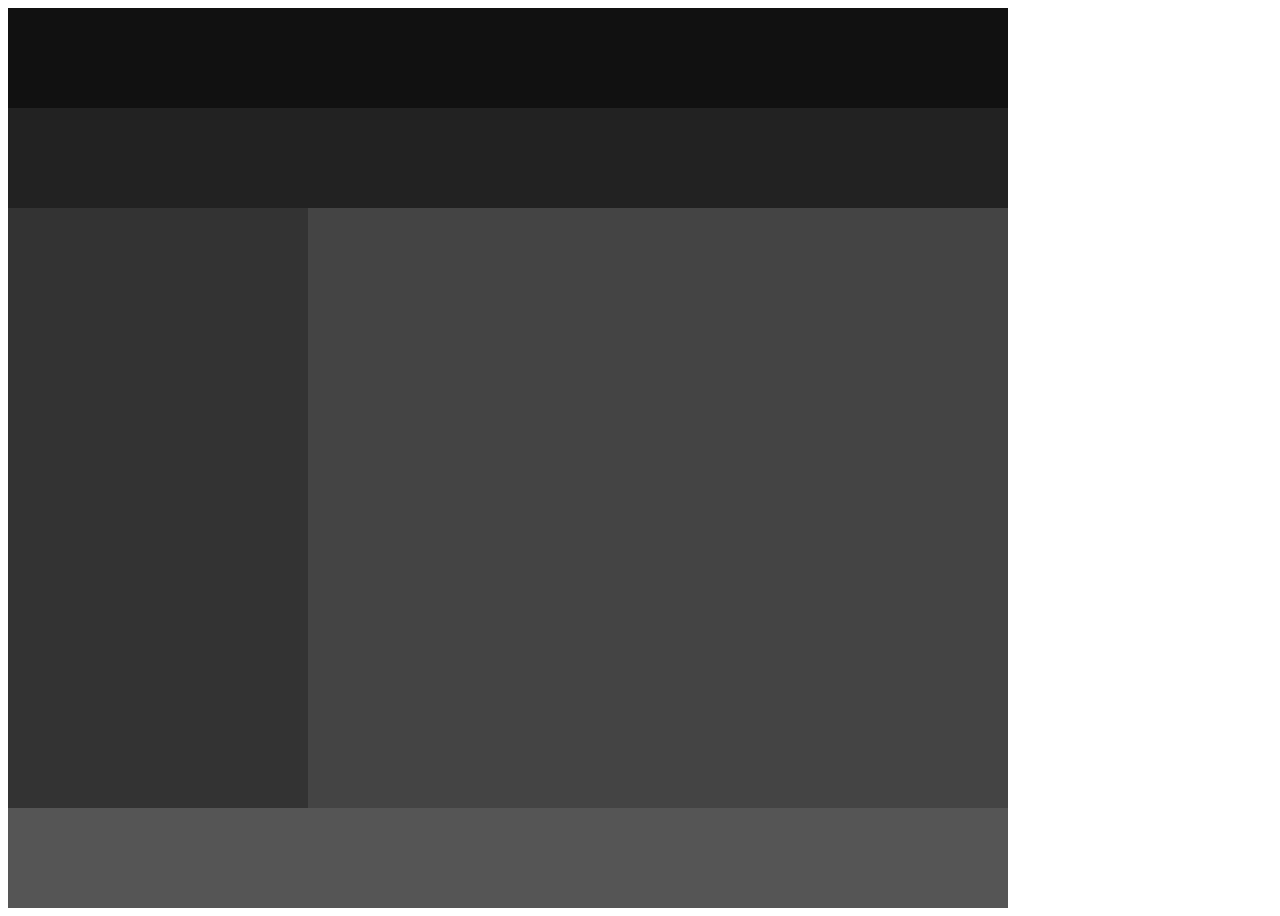
<file: layout01.html>
<!DOCTYPE html>
<html lang="ko">
<head>
    <meta charset="UTF-8">
    <meta http-equiv="X-UA-Compatible" content="IE=edge">
    <meta name="viewport" content="width=device-width, initial-scale=1.0">
    <title>layout01</title>
    <style>
        #wrap {width: 1000px; margin: 0 auto;}
        .header {width: 1000px; height: 100px; background: #111;}
        .nav {width: 1000px; height: 100px; background: #222;}
        .side {float: left; width: 300px; height: 600px; background: #333;}
        .contents {float: left; width: 700px; height: 600px; background: #444;}
        .footer {clear: both; width: 1000px; height: 100px; background: #555;}
    </style>
</head>
<body>
    <div class="wrap">
        <div class="header"></div>
        <div class="nav"></div>
        <div class="side"></div>
        <div class="contents"></div>
        <div class="footer"></div>
    </div>
    
</body>
</html>
</file>
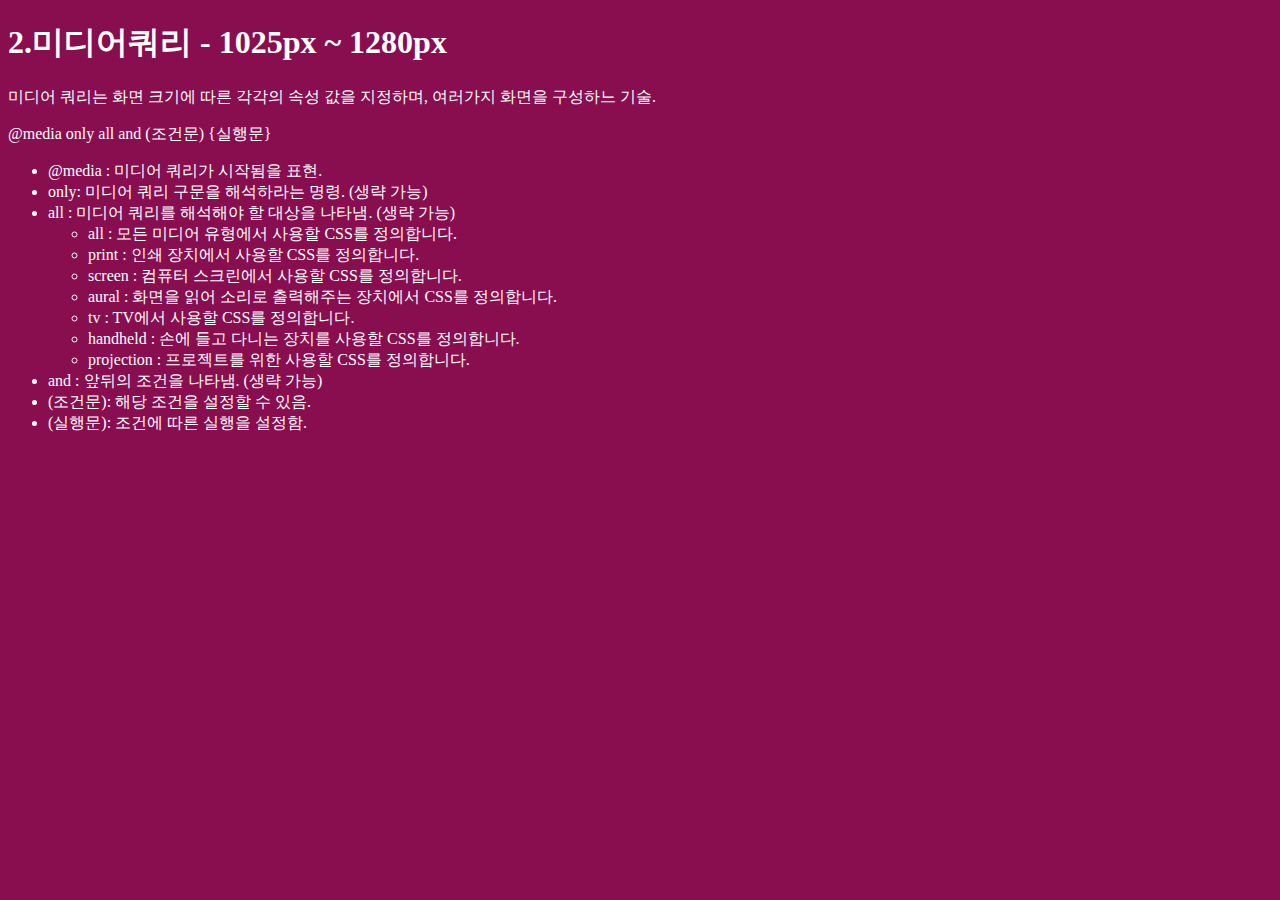
<file: layout02.html>
<!DOCTYPE html>
<html lang="ko">
<head>
    <meta charset="UTF-8">
    <meta http-equiv="X-UA-Compatible" content="IE=edge">
    <meta name="viewport" content="width=device-width, initial-scale=1.0">
    <title>layout02</title>
    <style>
        body {background: #b71c1c; color: #fff;}
        h1::before {content: '1.';}
        h1::after {content: ' - 기본';}
        /* 화면 너비가 0 ~ 1280px : 데탑 */
        @media only all and (max-width: 1280px) {
            body {background: #880e4f;}
            h1::before {content: '2.';}
            h1::after {content: ' - 1025px ~ 1280px';}
        }
        /* 화면 너비가 0 ~ 1024px : 데스크탑 */
        @media only all and (max-width: 1024px) {
            body {background: #4a148c;}
            h1::before {content: '3.';}
            h1::after {content: ' - 961px ~ 1024px';}
        }
        /* 화면 너비가 0 ~ 960px : 노트북 */
        @media only all and (max-width: 960px) {
            body {background: #311b92;}
            h1::before {content: '4.';}
            h1::after {content: ' - 769px ~ 960px';}
        }
        /* 화면 너비가 0 ~ 768px : 타블렛 */
        @media only all and (max-width: 768px) {
            body {background: #4a148c;}
            h1::before {content: '5.';}
            h1::after {content: ' - 577px ~ 768px';}
        }
        /* 화면 너비가 0 ~ 576px : 모바일 */
        @media only all and (max-width: 576px) {
            body {background: #004d40;}
            h1::before {content: '6.';}
            h1::after {content: ' - 0px ~ 576px';}
        }
    </style>
</head>
<body>
    <h1>미디어쿼리</h1>
    <p>미디어 쿼리는 화면 크기에 따른 각각의 속성 값을 지정하며, 여러가지 화면을 구성하느 기술.</p>
    <p>@media only all and (조건문) {실행문}</p>
    <ul>
        <li>@media :  미디어 쿼리가 시작됨을 표현.</li>
        <li>only: 미디어 쿼리 구문을 해석하라는 명령. (생략 가능)</li>
        <li>all : 미디어 쿼리를 해석해야 할 대상을 나타냄. (생략 가능)
            <ul>
                <li>all : 모든 미디어 유형에서 사용할 CSS를 정의합니다.</li>
                <li>print : 인쇄 장치에서 사용할 CSS를 정의합니다.</li>
                <li>screen : 컴퓨터 스크린에서 사용할 CSS를 정의합니다.</li>
                <li>aural : 화면을 읽어 소리로 출력해주는 장치에서 CSS를 정의합니다.</li>
                <li>tv : TV에서 사용할 CSS를 정의합니다.</li>
                <li>handheld : 손에 들고 다니는 장치를 사용할 CSS를 정의합니다.</li>
                <li>projection : 프로젝트를 위한 사용할 CSS를 정의합니다.</li>
            </ul>
        </li>
        <li>and : 앞뒤의 조건을 나타냄. (생략 가능)</li>
        <li>(조건문): 해당 조건을 설정할 수 있음.</li>
        <li>(실행문): 조건에 따른 실행을 설정함.</li>
    </ul>
</body>
</html>
</file>
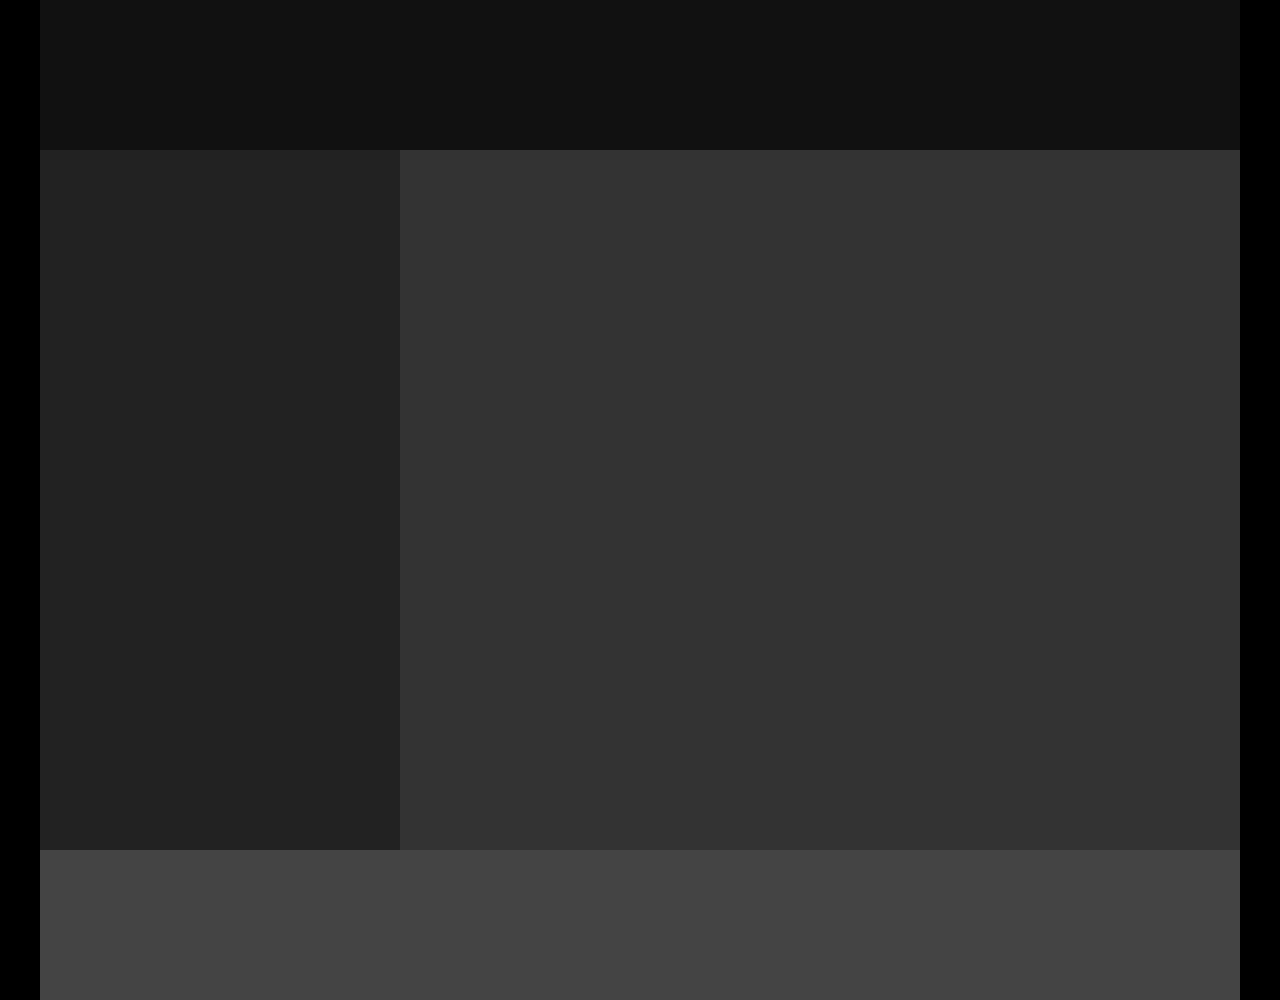
<file: layout03.html>
<!DOCTYPE html>
<html lang="ko">
<head>
    <meta charset="UTF-8">
    <meta http-equiv="X-UA-Compatible" content="IE=edge">
    <meta name="viewport" content="width=device-width, initial-scale=1.0">
    <title>layout03</title>
    <style>
        * {padding: 0; margin: 0;}
        body {background: #000;}
        #wrap {width: 1200px; margin: 0 auto;}
        header {width: 100%; height: 150px; background: #111;}
        aside {float:left; width: 30%; height: 700px; background: #222;}
        section {float:left; width: 70%; height: 700px; background: #333;}
        footer {clear: both; width: 100%; height: 150px; background: #444;}

        /* 0 ~ 1200 */
        @media (max-width: 1200px) {
            #wrap {width: 93%;}
        }

        /* 0 ~ 768 */
        @media (max-width: 768px) {
            #wrap {width: 100%;}
        }

        /* 0~ 480 */
        @media (max-width: 580px) {
            #wrap {width: 100%;}
            header {height: 300px;}
            aside {float: none; width: 100%; height: 300px;}
            section {float: none; width: 100%; height: 300px;}
        }

        
    </style>
</head>
<body>
    <div id="wrap">
        <header></header>
        <aside></aside>
        <section></section>
        <footer></footer>
    </div>
</body>
</html>
</file>
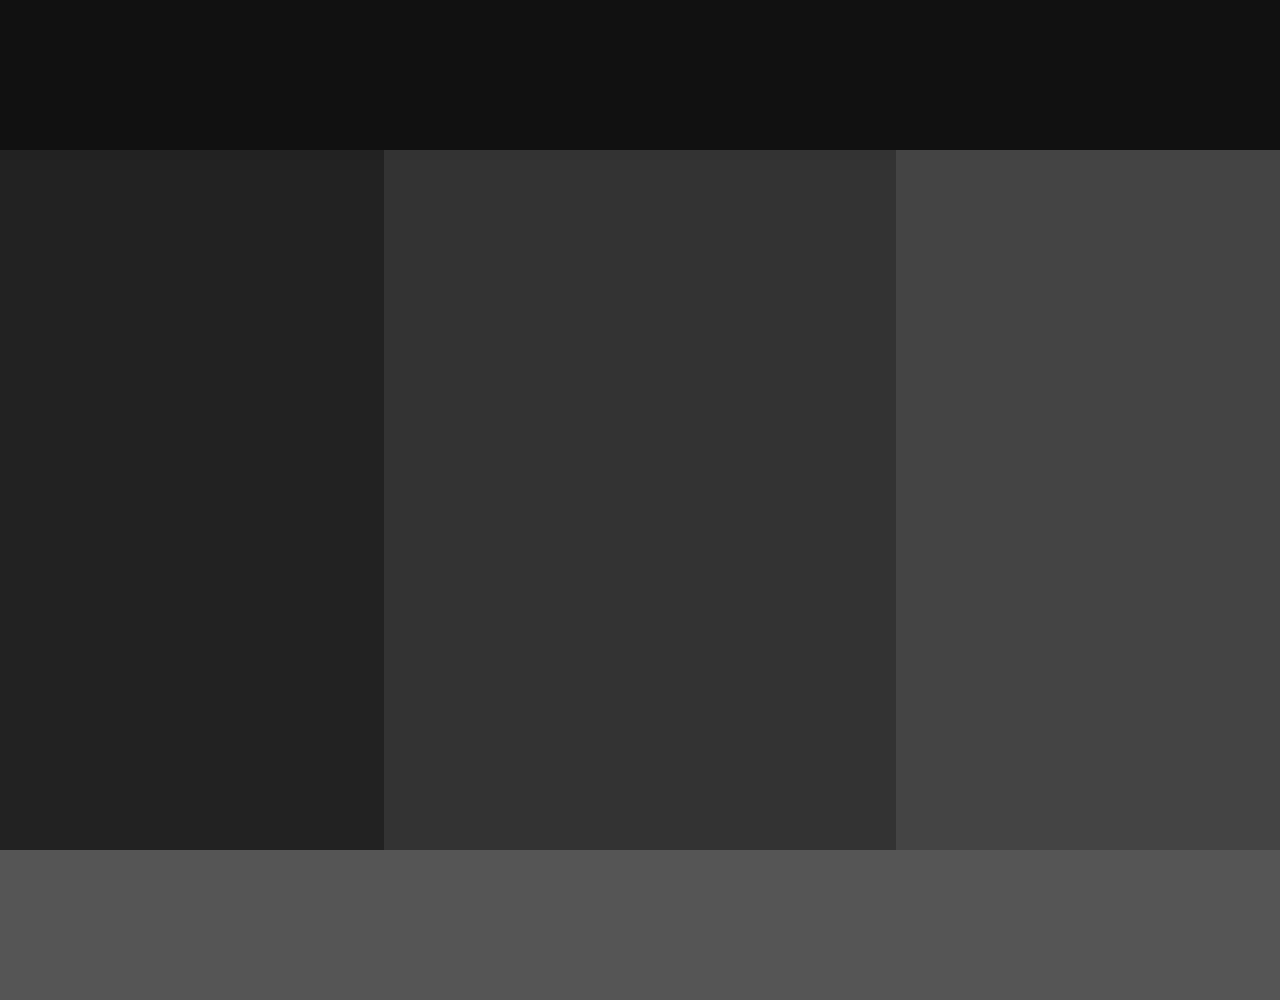
<file: layout04.html>
<!DOCTYPE html>
<html lang="ko">
<head>
    <meta charset="UTF-8">
    <meta http-equiv="X-UA-Compatible" content="IE=edge">
    <meta name="viewport" content="width=device-width, initial-scale=1.0">
    <title>layout04</title>
    <style>
        * {padding: 0; margin: 0;}
        #wrap {width: 100%; margin: 0 auto;}
        header {width: 100%; height: 150px; background: #111;}
        nav {float:left; width: 30%; height: 700px; background: #222;}
        section {float:left; width: 40%; height: 700px; background: #333;}
        article {float:left; width: 30%; height: 700px; background: #444;}
        footer {clear: both; width: 100%; height: 150px; background: #555;}

        /* 0 ~ 1200 */
        @media (max-width: 1200px) {
            nav {float:left; width: 50%; height: 200px;}
            section {width: 50%; height: 200px;}
            article {clear:both; width: 100%; height: 200px;}
        }

        /* 0 ~ 768 */
        @media (max-width: 768px) {
            nav {width: 100%; height: 200px;}
            section {width: 100%; height: 200px;}
        }

        /* 0 ~ 480 */
        @media (max-width: 567px) {
            header {height: 300px;}
            nav {width: 100%; height: 400px;}
            section {width: 100%; height: 400px;}
        }
    </style>

    
</head>
<body>
    <div id="wrap">
        <header></header>
        <nav></nav>
        <section></section>
        <article></article>
        <footer></footer>
    </div>
    
</body>
</html>
</file>
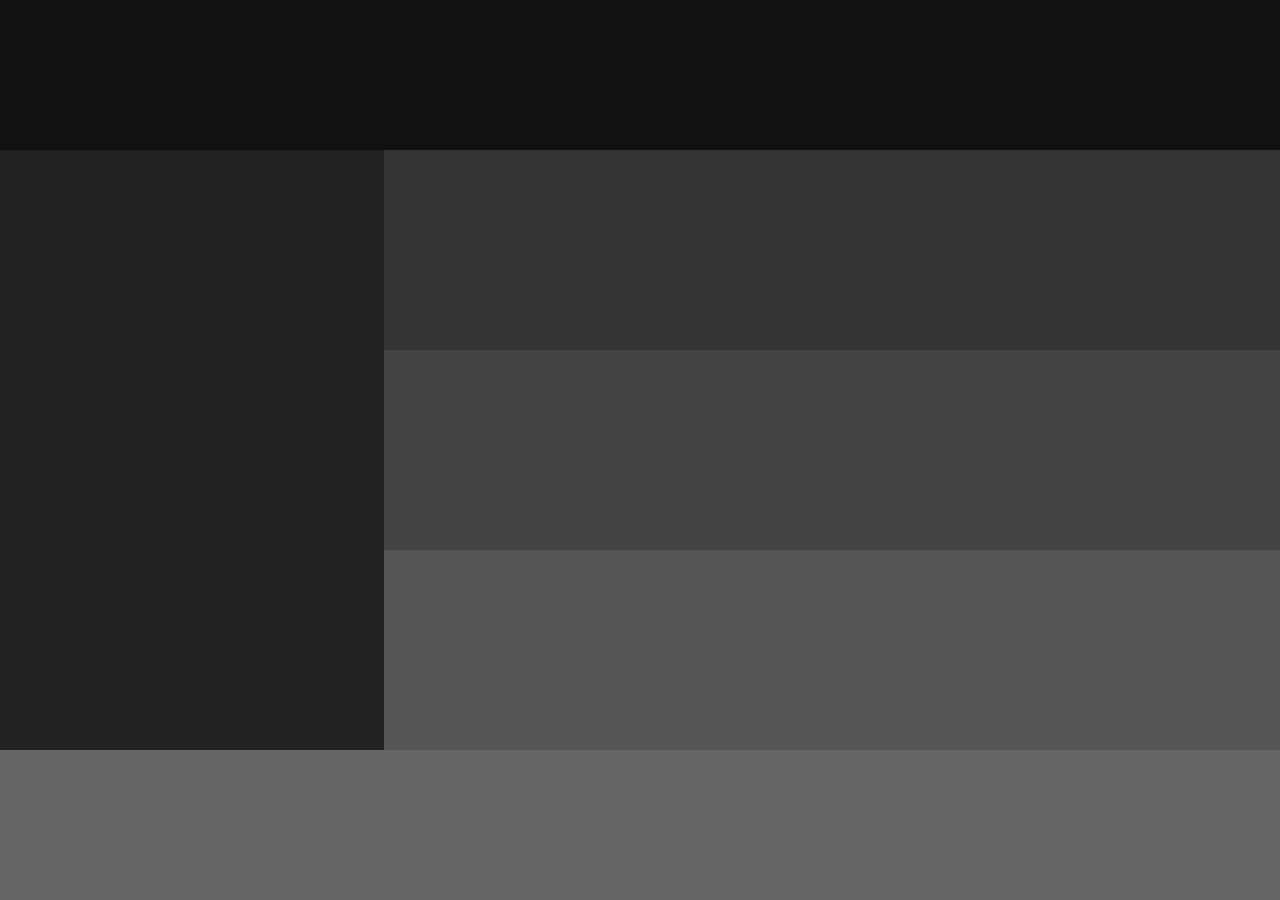
<file: layout05.html>
<!DOCTYPE html>
<html lang="ko">
<head>
    <meta charset="UTF-8">
    <meta http-equiv="X-UA-Compatible" content="IE=edge">
    <meta name="viewport" content="width=device-width, initial-scale=1.0">
    <title>layout05</title>
    <style>
        * {margin: 0; padding: 0;}
        #wrap {width: 1200px; margin: 0 auto;}
        body {background-color: #000;}
        header {width: 100%; height: 150px; background: #111;}
        nav {float:left; width: 30%; height: 600px; background: #222;}
        aside {float:left; width: 70%; height: 200px; background: #333;}
        section {float:left; width: 70%; height: 200px; background: #444;}
        article {float:left; width: 70%; height: 200px; background: #555;}
        footer {clear: both; width: 100%; height: 150px; background: #666;}

        /* 0 ~ 1200 */
        @media (max-width: 1240px) {
            #wrap {width: 100%;}
            aside {height: 300px;}
            section {height: 300px;}
            article {width: 100%;}
        }
        /* 0 ~ 768 */
        @media (max-width: 768px) {
            nav {width: 100%; height: 300px;}
            aside {width: 50%;}
            section {width: 50%;}
        }
        /* 0 ~ 480 */
        @media (max-width: 480px) {
            aside {width: 100%;}
            section {width: 100%;}
        }
    </style>
</head>
<body>
    <div class="wrap">
        <header></header>
        <nav></nav>
        <aside></aside>
        <section></section>
        <article></article>
        <footer></footer>
    </div>
    
</body>
</html>
</file>
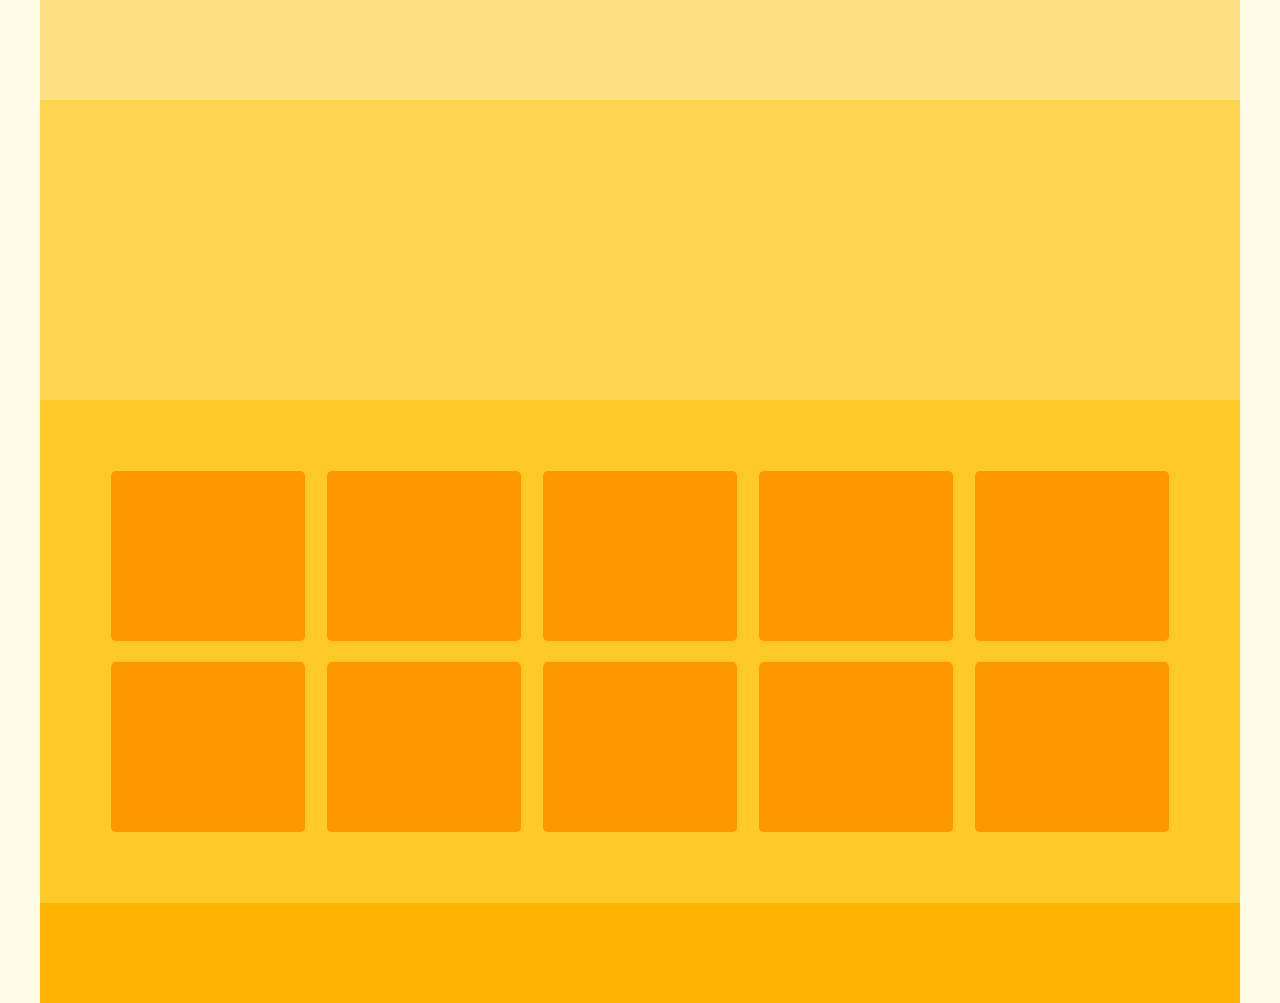
<file: layout06.html>
<!DOCTYPE html>
<html lang="ko">
<head>
    <meta charset="UTF-8">
    <meta http-equiv="X-UA-Compatible" content="IE=edge">
    <meta name="viewport" content="width=device-width, initial-scale=1.0">
    <title>layout06</title>
    <style>
        * {margin: 0; padding: 0;}
        body {background-color: #fffde7;}
        #wrap {width: 1200px; margin: 0 auto;}
        header {width: 100%; height: 100px; background-color: #ffe082;}
        article {width: 100%; height: 300px; background-color: #ffd54f;}
        section {overflow: hidden; padding: 5%; width: 90%; background-color: #ffca28;}
        section > div {width: 18%; margin: 1%; height: 170px; float: left; background-color: #ff9800; border-radius: 5px;}
        footer {width: 100%; height: 100px; background-color: #ffb300;}

        /* 0 ~ 1200 */
        @media (max-width: 1220px) {
            #wrap {width: 100%;}
    
        }
        /* 0 ~ 768 */
        @media (max-width: 768px) {
            #wrap {width: 100%;}
            section > div {width: 31%;}
            section > div:nth-child(10) {display: none;}
        }
        /* 0 ~ 480 */
        @media (max-width: 520px) {
            #wrap {width: 100%;}
            section > div {width: 48%;}
            section > div:nth-child(10) {display: block;}
        }
    </style>
</head>
<body>
    <div id="wrap">
        <header></header>
        <article></article>
        <section>
            <div></div>
            <div></div>
            <div></div>
            <div></div>
            <div></div>
            <div></div>
            <div></div>
            <div></div>
            <div></div>
            <div></div>
        </section>
        <footer></footer>
    </div>
</body>
</html>
</file>
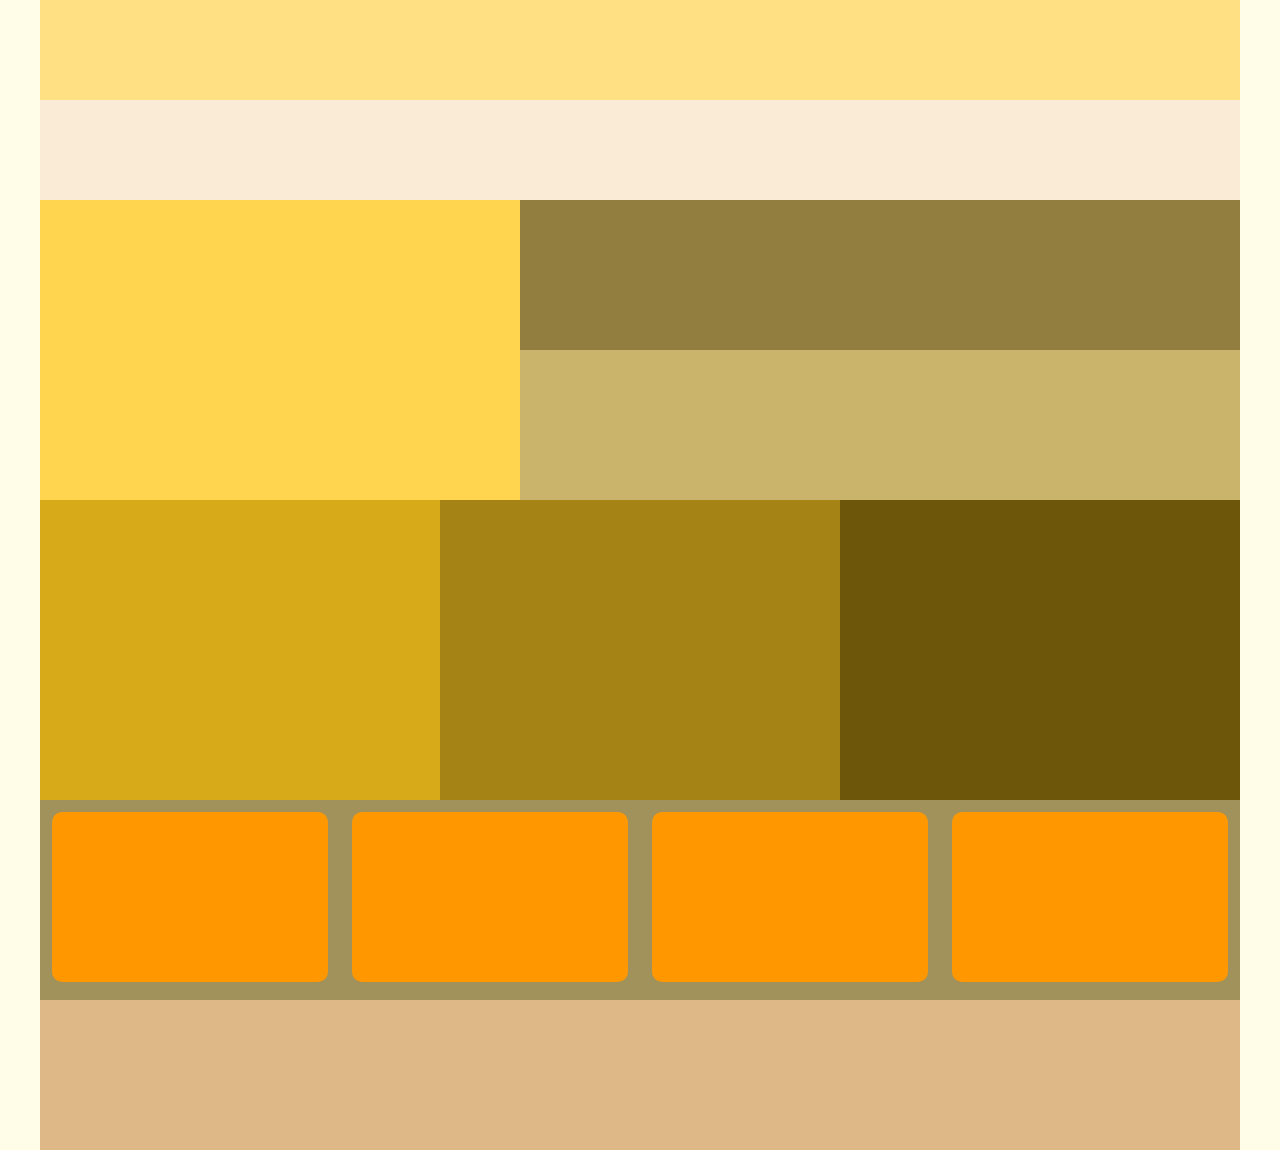
<file: layout07.html>
<!DOCTYPE html>
<html lang="ko">
<head>
    <meta charset="UTF-8">
    <meta http-equiv="X-UA-Compatible" content="IE=edge">
    <meta name="viewport" content="width=device-width, initial-scale=1.0">
    <title>layout07</title>
    <style>
        * {margin: 0; padding: 0;}
        body {background-color: #fffde7;}
        .wrap {width: 1200px; margin: 0 auto;}
        header {width: 100%; height: 100px; background-color: #ffe082;}
        article {width: 100%; height: 100px; background-color: antiquewhite;}
        aside {float: left; width: 40%; height: 300px; background-color: #ffd54f;}
        .article1 {float: left; width: 60%; height: 150px; background-color: #927f40;}
        .article2 {float: left; width: 60%; height: 150px; background-color: #cab46c;}
        .article3 {float: left; width: 33.333333%; height: 300px; background-color: #d6aa18;}
        .article4 {float: left; width: 33.333333%; height: 300px; background-color: #a58314;}
        .article5 {float: left; width: 33.333333%; height: 300px; background-color: #6d560a;}
        .article6 {overflow: hidden; float: left; width: 100%; height: 200px; background-color: #a1915b;}
        .article6 > div {width: 23%; padding-top: 20px; margin: 1%; height: 150px; float: left; background-color: #ff9800; border-radius: 10px;}
        footer {clear: both; width: 100%; height: 150px; background-color: burlywood;}

        /* 0 ~ 1200 */
        @media (max-width: 1220px) {
            .wrap {width: 100%;}
            .article3 {display: none;}
            .article4 {width: 50%;}
            .article5 {width: 50%;}
            .article6 > div {width: 31.3333%;}
            .article6 > div:nth-child(4) {display: none;}

        }
        /* 0 ~ 768 */
        @media (max-width: 768px) {
            .wrap {width: 100%;}
            .article3 {display: none;}
            .article4 {width: 100%;}
            .article5 {width: 100%;}
            .article6 {}
            .article6 > div {}
        }
        /* 0 ~ 480 */
        @media (max-width: 520px) {
            .wrap {width: 100%;}
            .article6 {height: 180px; padding-left: 30px;}
            .article6 > div {width: 80%; height: 30px;}
        }
    </style>
</head>
<body>
    <div class="wrap">
        <header></header>
        <article></article>
        <aside></aside>
        <section class="article1"></section>
        <section class="article2"></section>
        <section class="article3"></section>
        <section class="article4"></section>
        <section class="article5"></section>
        <section class="article6">
            <div></div>
            <div></div>
            <div></div>
            <div></div>
        </section>
        <footer></footer>
    </div>
</body>
</html>
</file>
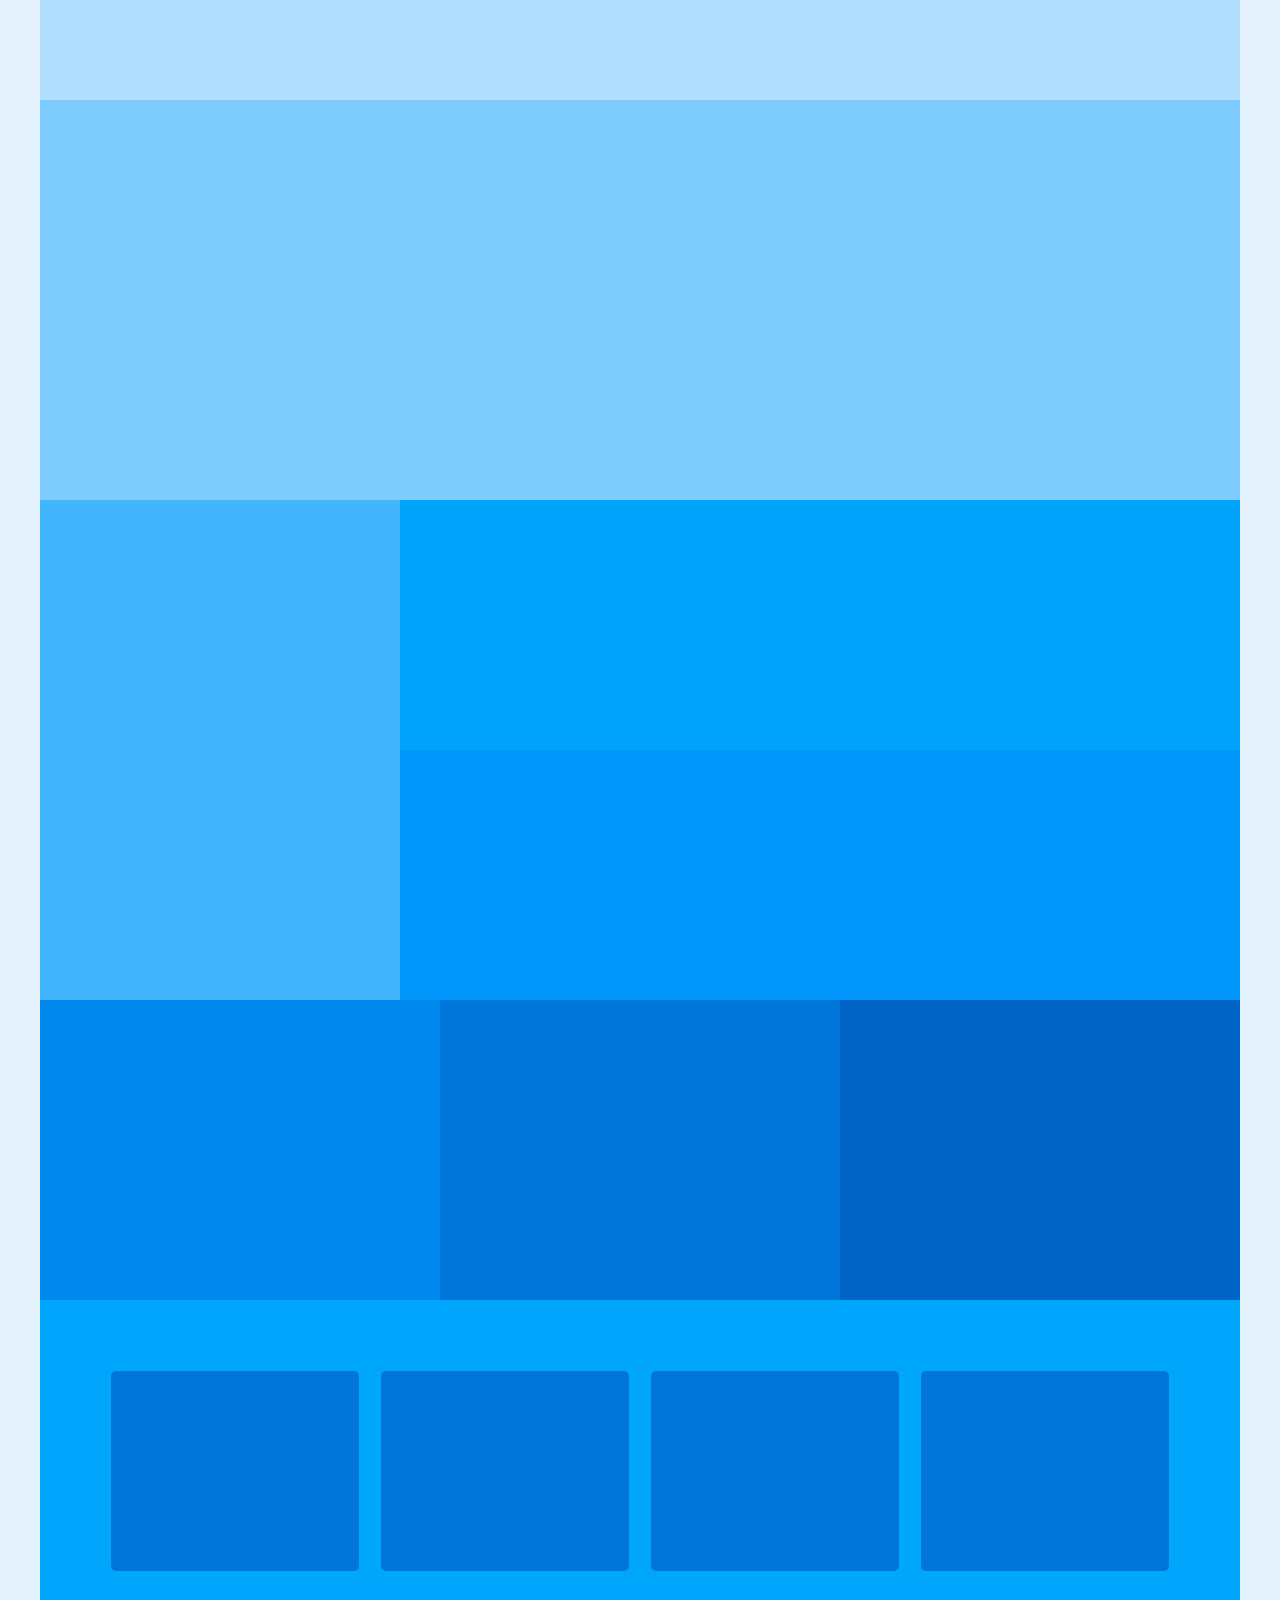
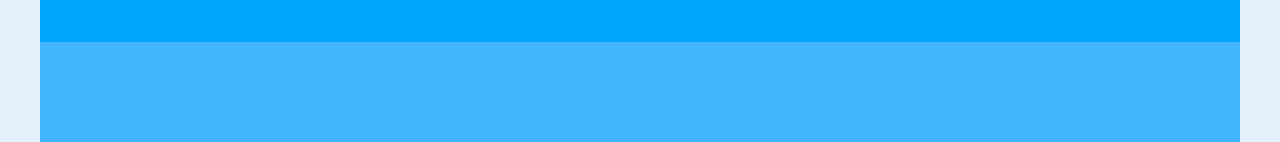
<file: layout07_1.html>
<!DOCTYPE html>
<html lang="ko">
<head>
    <meta charset="UTF-8">
    <title>layout7</title>
    <style>
        * {margin: 0; padding: 0;}
        body {background-color: #e3f2fd;}
        #wrap {width: 1200px; margin: 0 auto;}
        #header {width: 100%; height: 100px; background-color: #b2defe;}
        #banner {width: 100%; height: 400px; background-color: #7ecbfd;} 
        #content1 {overflow: hidden;}
        #content1 .nav {float: left; width: 30%; height: 500px; background-color: #43b5fc;}
        #content1 .article_right1 {float: left; width: 70%; height: 250px; background-color: #00a5fb;}
        #content1 .article_right2 {float: left; width: 70%; height: 250px; background-color: #0096fa;}
        #content2 {overflow: hidden;}
        #content2 .article_box1 {float: left; width: 33.3333%; height: 300px; background-color: #0088ec;}
        #content2 .article_box2 {float: left; width: 33.3333%; height: 300px; background-color: #0076d9;}
        #content2 .article_box3 {float: left; width: 33.3333%; height: 300px; background-color: #0064c6;}
        #content3 {overflow: hidden; padding: 5%; background-color: #00a6fc;}
        #content3 .article_square1 {float: left; width: 23%; height: 200px; margin: 1%; border-radius: 5px; background-color: #0076d9;}
        #content3 .article_square2 {float: left; width: 23%; height: 200px; margin: 1%; border-radius: 5px; background-color: #0076d9;}
        #content3 .article_square3 {float: left; width: 23%; height: 200px; margin: 1%; border-radius: 5px; background-color: #0076d9;}
        #content3 .article_square4 {float: left; width: 23%; height: 200px; margin: 1%; border-radius: 5px; background-color: #0076d9;}
        #footer {width: 100%; height: 100px; background-color: #43b5fc;}

        /* 화면 너비 0 ~ 1200px */
        @media (max-width: 1240px){
            #wrap {width: 100%;}
            #content2 .article_box1 {width: 50%;}
            #content2 .article_box2 {width: 50%;}
            #content2 .article_box3 {display: none;}

            #content3 .article_square1 {width: 31.3333%;}
            #content3 .article_square2 {width: 31.3333%;}
            #content3 .article_square3 {width: 31.3333%;}
            #content3 .article_square4 {display: none;}
        }

        /* 화면 너비 0 ~ 768px */
        @media (max-width: 768px){
            #content2 .article_box1 {width: 100%;}
            #content2 .article_box2 {width: 100%;}
        }

        /* 화면 너비 0 ~ 480px */
        @media (max-width: 480px){
            #content1 .nav {width: 100%; height: 200px;}
            #content1 .article_right1 {width: 100%; height: 200px;}
            #content1 .article_right2 {width: 100%; height: 200px;}

            #content3 .article_square1 {width: 98%; border-radius: 5px;}
            #content3 .article_square2 {width: 98%; border-radius: 5px;}
            #content3 .article_square3 {width: 98%; border-radius: 5px;}
        }
    </style>
</head>
<body>
    <div id="wrap">
        <header id="header"></header>
        <section id="banner"></section>
        <section id="content1">
            <nav class="nav"></nav>
            <article class="article_right1"></article>
            <article class="article_right2"></article>
        </section>
        <section id="content2">
            <article class="article_box1"></article>
            <article class="article_box2"></article>
            <article class="article_box3"></article>
        </section>
        <section id="content3">
            <article class="article_square1"></article>
            <article class="article_square2"></article>
            <article class="article_square3"></article>
            <article class="article_square4"></article>
        </section>
        <footer id="footer"></footer>
    </div>
</body>
</html>
</file>
